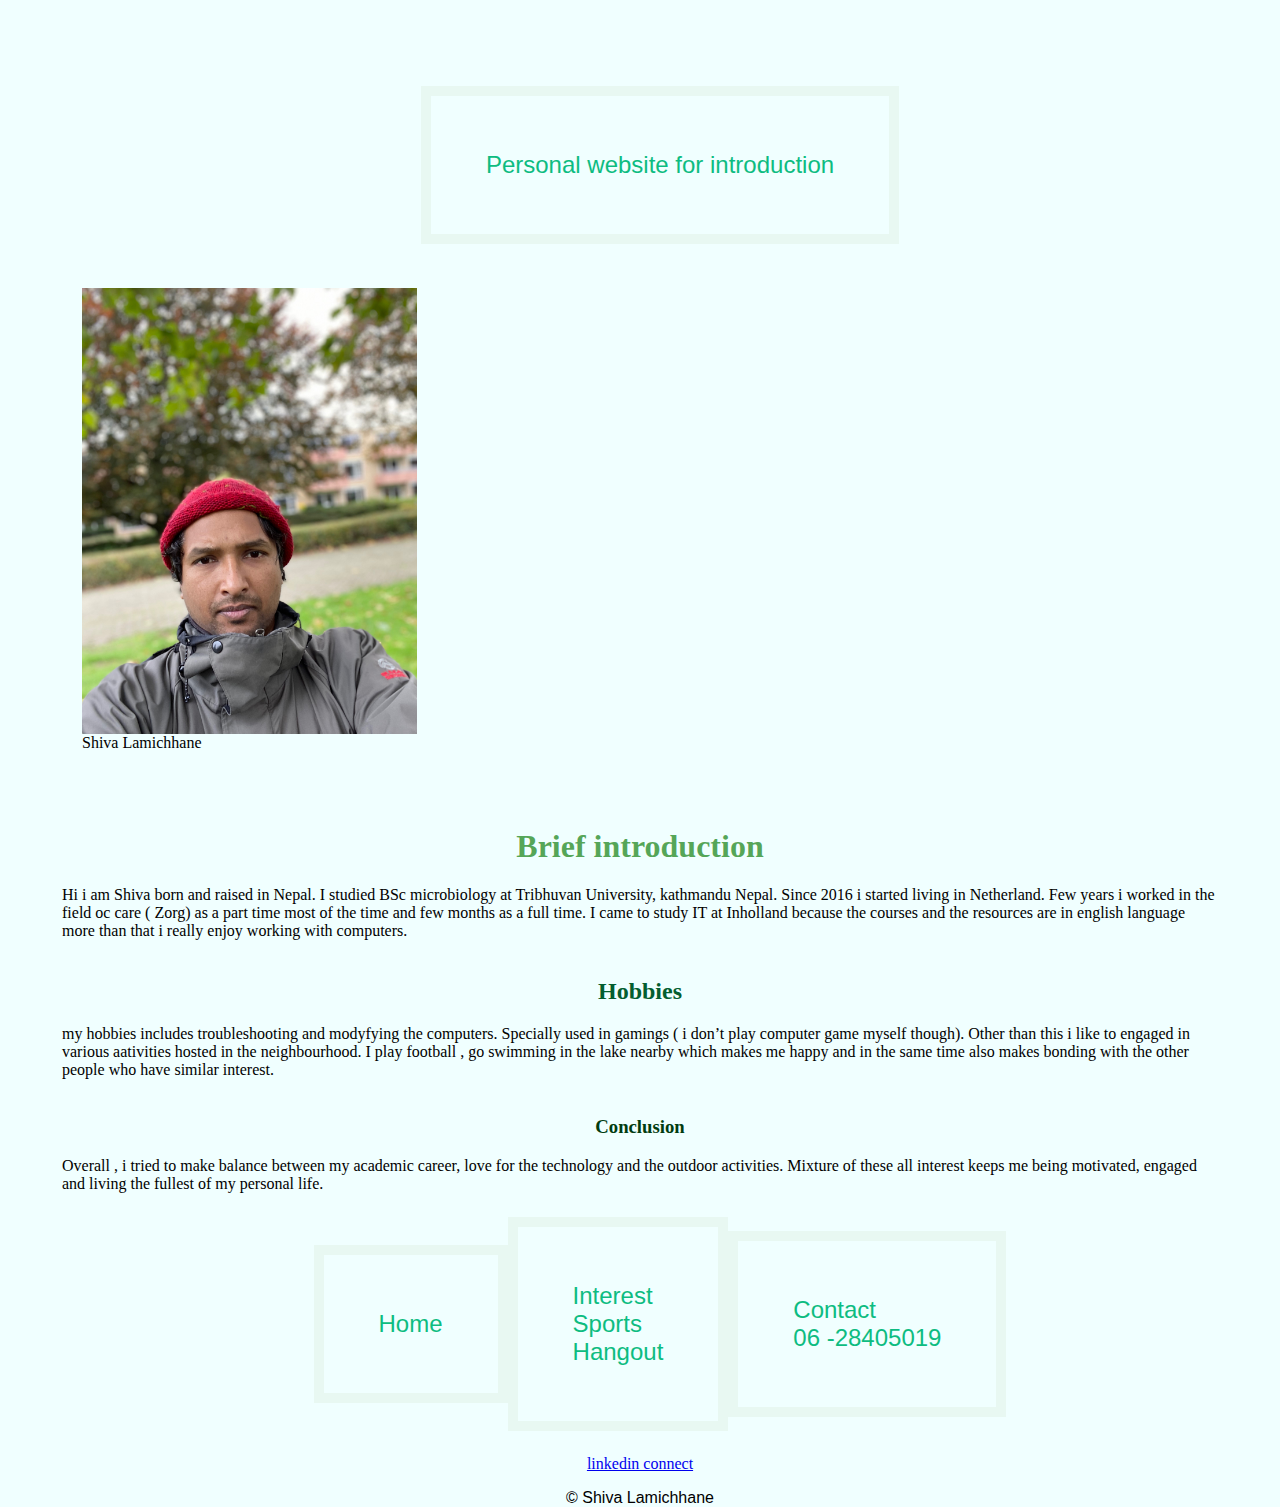
<file: about me /index.html>
<!DOCTYPE html>
<html lang="en">

<head>
    <meta charset="UTF-8">
    <meta name="viewport" content="width=device-width, initial-scale=1.0">
    <title> Shiva </title>
    <link rel="stylesheet" href="style2.css">
</head>

<body>
    <header>
        <nav class="top">
            <ul class="list">
                
                <li class="personal">Personal website for introduction </li>
              
            </ul>
        </nav>
    </header>

    <section class="photoandcaption"> 

    <figure>
        <img src="/about me /media/profile photo.jpg" alt="Photo of Shiva">
        <figcaption>Shiva Lamichhane </figcaption>
    </figure>
</section>

    <p>
        <br>
    <section>
        <h1> Brief introduction</h1>

        Hi i am Shiva born and raised in Nepal. I studied BSc microbiology at Tribhuvan University, kathmandu Nepal.
        Since 2016 i started living in Netherland. Few years i worked in the field oc care ( Zorg) as a part time most
        of the time and few months as a full time. I came to study IT at Inholland because the courses and the resources
        are in english language more than that i really enjoy working with computers. <br>
    </section>

    <br>
    <section>
        <h2>Hobbies</h2>

        my hobbies includes troubleshooting and modyfying the computers. Specially used in gamings ( i don’t play
        computer game myself though). Other than this i like to engaged in various aativities hosted in the
        neighbourhood. I play football , go swimming in the lake nearby which makes me happy and in the same time also
        makes bonding with the other people who have similar interest.
        <br>
    </section>
    <br>
    <article>
<h3> Conclusion</h3>
        Overall , i tried to make balance between my academic career, love for the technology and the outdoor
        activities. Mixture of these all interest keeps me being motivated, engaged and living the fullest of my
        personal life.
        <br>
    </article>
    </p>
    <p>
     <nav class="bottom">
        <ul class="list">
            <li>Home</li>
            <li>Interest <br>
            Sports <br>
        Hangout</li>
            <li>Contact <br>
            06 -28405019 </li>
           
        </ul>
     </nav>
     <nav class="copyright">
    <a href="https://www.linkedin.com/in/shiva-lamichhane-10684524/ "> linkedin connect</a> <br>
   <p> 
    &#169; Shiva Lamichhane
    </p>

</nav>

</body>

</html>
</file>
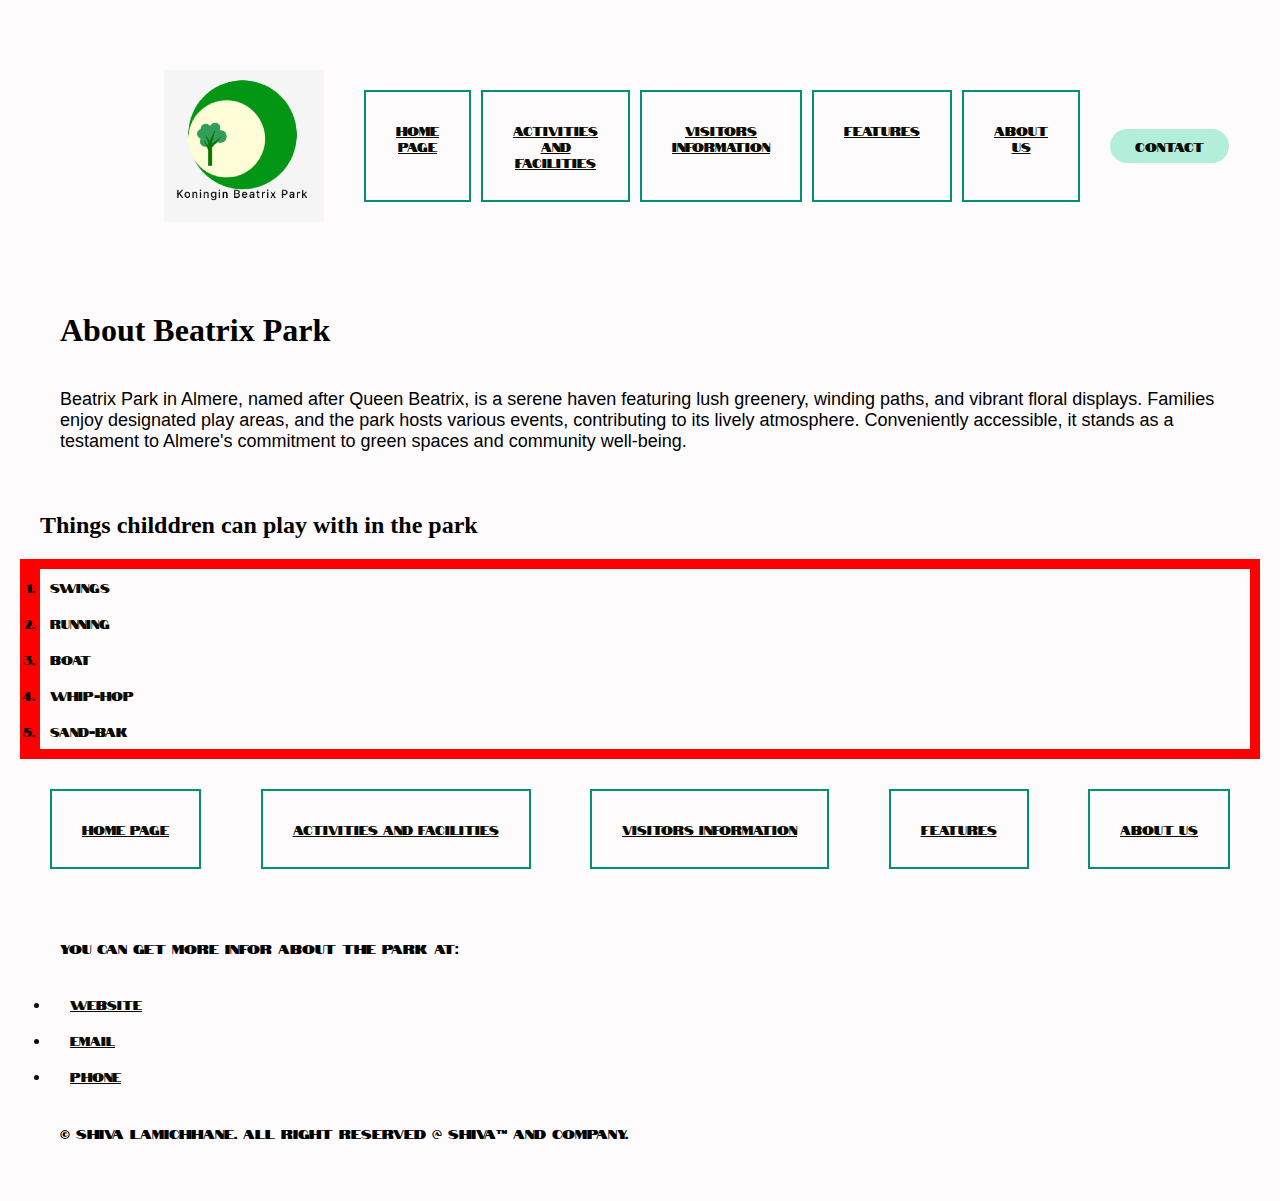
<file: About.html>
<!DOCTYPE html>
<html lang="en">
<head>
    <meta charset="UTF-8">
    <meta name="viewport" content="width=device-width, initial-scale=1.0">
    <title>About ust</title>
    <link rel="stylesheet" href="css/style1.css">
    <link rel="preconnect" href="https://fonts.googleapis.com">
<link rel="preconnect" href="https://fonts.gstatic.com" crossorigin>
<link href="https://fonts.googleapis.com/css2?family=Notable&display=swap" rel="stylesheet">

</head>
<body>
    <header>
        <img class="logo" src="Img/Logo1.png" alt="logo">

        <nav id="nav-top">
            <ul class="nav-links">
                
                <li><a href="index.html ">Home Page </a></li>
                <li><a href="Activities.html">Activities and facilities </a></li> 
                <li><a href="Visitors information.html">Visitors information</a> </li>
                <li><a href="Features.html">Features </a></li>
                <li><a href="About.html">About Us </a></li>

            </ul>
        </nav>
        <a  class="cta" href="contact.html"> <button> Contact</button>   </a>

    </header>

    <section>
        <h1>About Beatrix Park</h1>
        <p class="about-beatrixpark">

            Beatrix Park in Almere, named after Queen Beatrix, is a serene haven featuring lush greenery, winding paths, and vibrant floral displays. Families enjoy designated play areas, and the park hosts various events, contributing to its lively atmosphere. Conveniently accessible, it stands as a testament to Almere's commitment to green spaces and community well-being.
        </p>

    </section>
  
        <h2>Things childdren can play with in the park</h2>
     <ol>
            <li> Swings </li>
            <li> Running </li>
            <li> Boat </li>
            <li> Whip-hop </li>
            <li> Sand-bak </li>

     </ol>


<footer> 
    <nav id="nav-top">
        <ul class="nav-links">
            
            <li><a href="index.html ">Home Page </a></li>
            <li><a href="Activities.html">Activities and facilities </a></li> 
            <li><a href="Visitors information.html">Visitors information</a> </li>
            <li><a href="Features.html">Features </a></li>
            <li><a href="About.html">About Us </a></li>

        </ul>
    </nav>

</footer>
<section>


        
    <p class="more-info"> You can get more infor about the park at:
        <ul class="use-anchor">
            <li><a href="https://www.almere.nl/">Website</a></li>
            <li><a href="mailto:info@almere.nl">Email</a></li>
            <li><a href="tel:+31365399911">Phone</a></li>
          </ul>
    <p>
        &#169; Shiva Lamichhane. All right reserved &#64; Shiva&trade; and company.
        </p>
    </section>

</body>
</html>
</file>
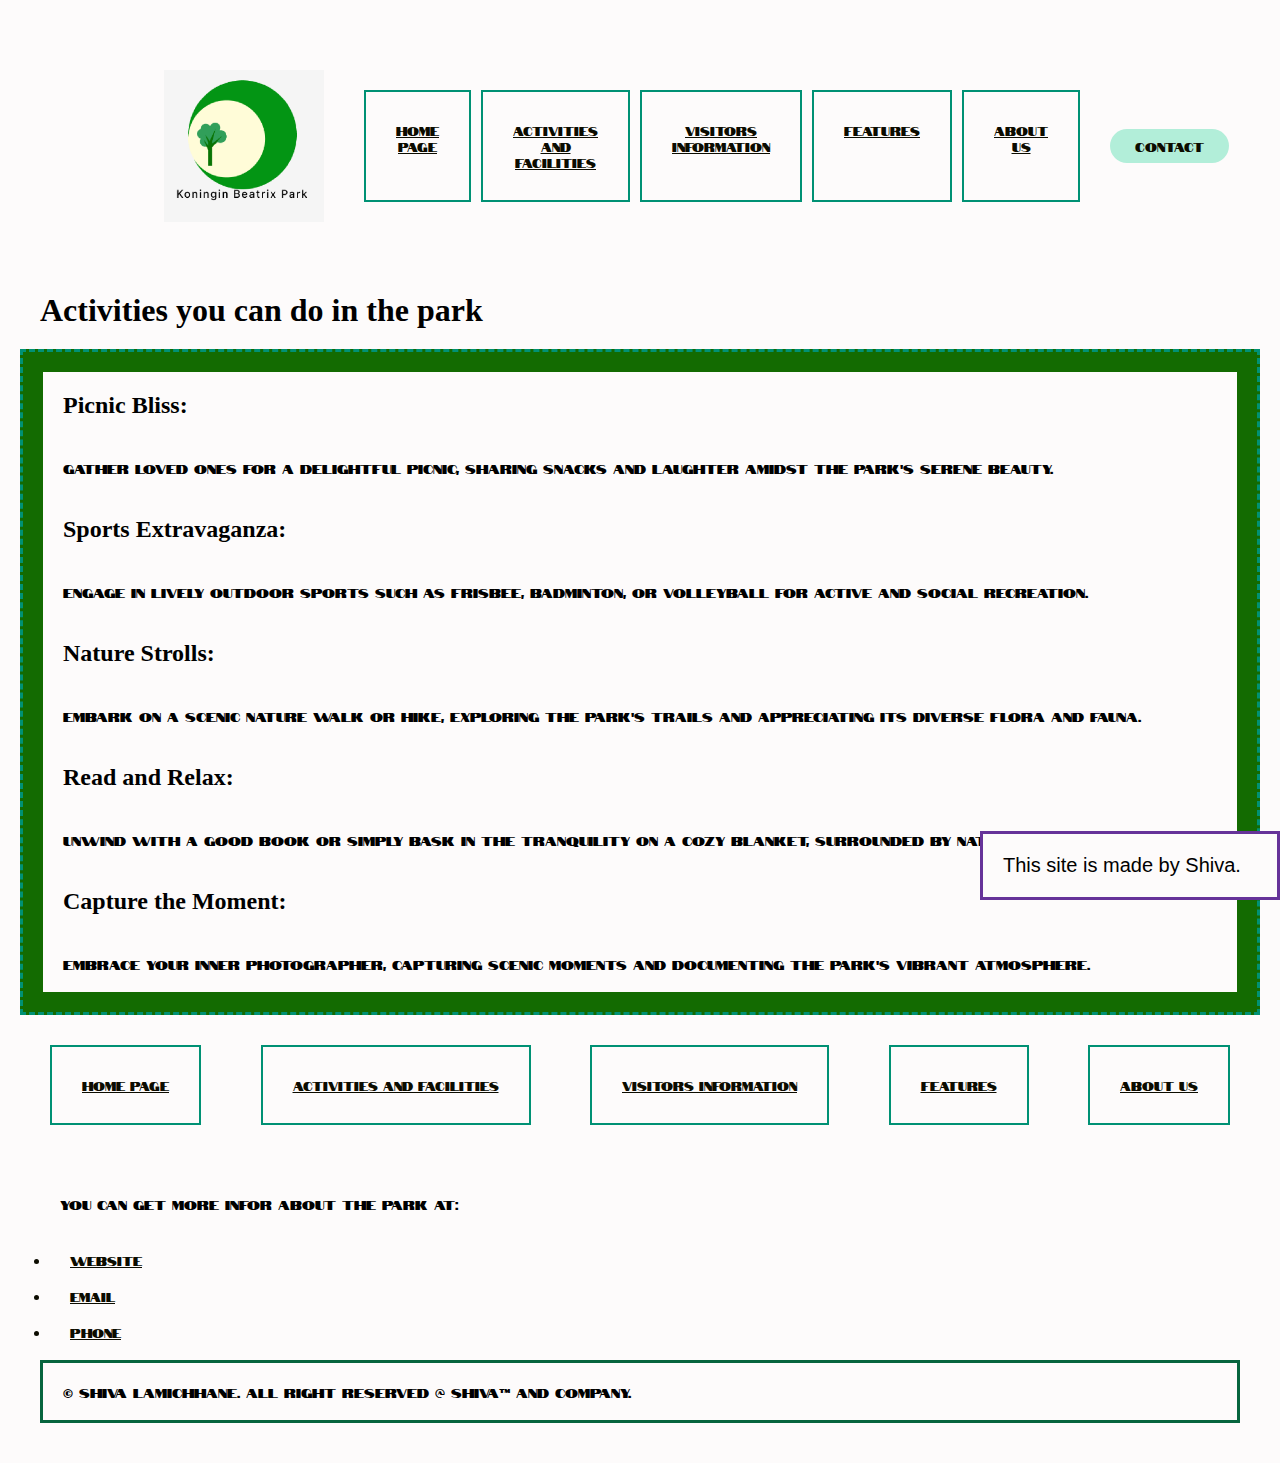
<file: Activities.html>
<!DOCTYPE html>
<html lang="en">
    <head>
        <meta charset="UTF-8">
        <meta name="viewport" content="width=device-width, initial-scale=1.0">
    
        <title class="page-title">Beatrix Park</title>
        <link rel="stylesheet" href="css/style1.css">
        <link rel="preconnect" href="https://fonts.googleapis.com">
        <link rel="preconnect" href="https://fonts.gstatic.com" crossorigin>
        <link href="https://fonts.googleapis.com/css2?family=Notable&display=swap" rel="stylesheet">
        <meta name="author" content="Shiva Lamichhane">
    
    </head>

   
   
    <body>
   
        <header>
            <img class="logo" src="Img/Logo1.png" alt="logo">
    
            <nav id="nav-top">
                <ul class="nav-links">
                    
                    <li><a href="index.html ">Home Page </a></li>
                    <li><a href="Activities.html">Activities and facilities </a></li> 
                    <li><a href="Visitors information.html">Visitors information</a> </li>
                    <li><a href="Features.html">Features </a></li>
                    <li><a href="About.html">About Us </a></li>
    
                </ul>
            </nav>
            <a  class="cta" href="contact.html"> <button> Contact</button>   </a>
    
        </header>

        <h1>Activities you  can do in the park</h1>
    <section class="activities">

        <h2> Picnic Bliss: </h2>

            <p>Gather loved ones for a delightful picnic, sharing snacks and laughter amidst the park's serene beauty.</p> 

         <h2>Sports Extravaganza: </h2>
            <p>Engage in lively outdoor sports such as frisbee, badminton, or volleyball for active and social recreation.</p>
            
        <h2>Nature Strolls:</h2> 
             <p>Embark on a scenic nature walk or hike, exploring the park's trails and appreciating its diverse flora and fauna.</p>
            
        <h2>Read and Relax: </h2> 
            <p>Unwind with a good book or simply bask in the tranquility on a cozy blanket, surrounded by nature's embrace.</p>
            
        <h2>Capture the Moment: </h2> 
            <p> Embrace your inner photographer, capturing scenic moments and documenting the park's vibrant atmosphere.</p>




    </section>









    <footer> 
        <nav >
            <ul class="nav-links" id="footer-nav">
                
                <li><a href="#">Home Page </a></li>
                <li><a href="#">Activities and facilities </a></li> 
                <li><a href="#">Visitors information</a> </li>
                <li><a href="#">Features </a></li>
                <li><a href="#">About Us </a></li>
    
            </ul>
        </nav>
    
    </footer>
    <section>
    
    
            
        <p class="more-info"> You can get more infor about the park at:
            <ul class="use-anchor">
                <li><a href="https://www.almere.nl/">Website</a></li>
                <li><a href="mailto:info@almere.nl">Email</a></li>
                <li><a href="tel:+31365399911">Phone</a></li>
              </ul>
        <p class="static-position">
            &#169; Shiva Lamichhane. All right reserved &#64; Shiva&trade; and company.
            </p>
        </section>
    
        <p class="position-fixed">
            This site is made by Shiva.
        </p>


<body>
    
</body>
</html>
</file>
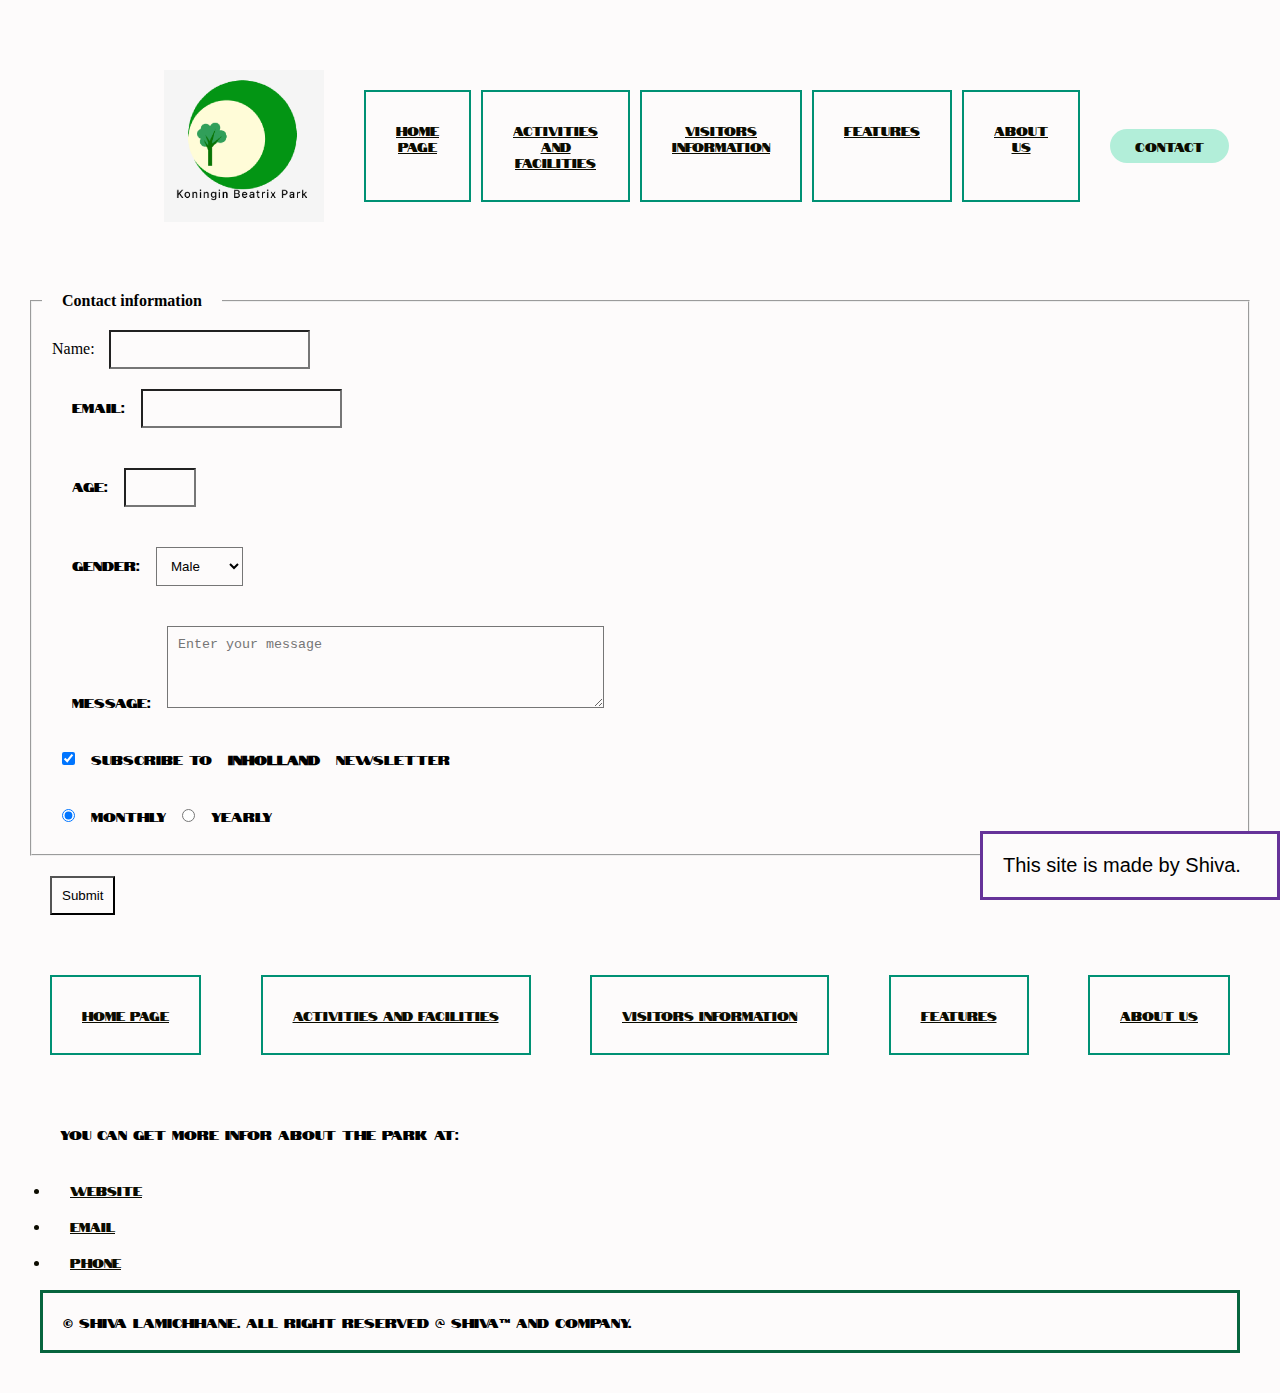
<file: Contact.html>
<!DOCTYPE html>
<html lang="en">
    <head>
        <meta charset="UTF-8">
        <meta name="viewport" content="width=device-width, initial-scale=1.0">
    
        <title class="page-title">Beatrix Park</title>
        <link rel="stylesheet" href="css/style1.css">
        <link rel="preconnect" href="https://fonts.googleapis.com">
        <link rel="preconnect" href="https://fonts.gstatic.com" crossorigin>
        <link href="https://fonts.googleapis.com/css2?family=Notable&display=swap" rel="stylesheet">
        <meta name="author" content="Shiva Lamichhane">
    
    </head>

   
   
    <body>
   
        <header>
            <img class="logo" src="Img/Logo1.png" alt="logo">
    
            <nav id="nav-top">
                <ul class="nav-links">
                    
                    <li><a href="index.html ">Home Page </a></li>
                    <li><a href="Activities.html">Activities and facilities </a></li> 
                    <li><a href="Visitors information.html">Visitors information</a> </li>
                    <li><a href="Features.html">Features </a></li>
                    <li><a href="About.html">About Us </a></li>
    
                </ul>
            </nav>
            <a  class="cta" href="contact.html"> <button> Contact</button>   </a>
    
        </header>
    
        


        

  
      <form action="mailto:coolinhollanddemo.azurewebsites.net" method="post" enctype="multipart/form-data">
<fieldset>

<legend class="legend"> <strong>Contact information</strong> </legend>

        <label for="name">Name:</label>
        <input type="text" id="name" name="name" required maxlength="50">
    
            <p>
    
        <label for="email">Email:</label>
        <input type="email" id="email" name="email" required>
            </p>
    
            <p>
    
        <label for="age">Age:</label>
        <input type="number" id="age" name="age" min="18" max="99">
    </p>
    
            <p>
    
        <label for="gender">Gender:</label>
        <select id="gender" name="gender">
          <option value="male">Male</option>
          <option value="female">Female</option>
          <option value="other">Other</option>
        </p>
        </select>
    

    
            <p>
    
        <label for="message">Message:</label>
        <textarea id="message" name="message" rows="4" cols="50" placeholder="Enter your message"></textarea>
    </p>
    
            <p>
    
        <input type="checkbox" id="subscribe" name="subscribe" checked>
        <label for="subscribe">Subscribe to <strong>Inholland</strong> newsletter </label>
    </p>
    
            <p>
    
        <input type="radio" id="option1" name="option" value="option1" checked>
        <label for="option1">Monthly</label>
        <input type="radio" id="option2" name="option" value="option2">
        <label for="option2">Yearly</label>
    </p>
    
</fieldset>
            <p>
    
        <input type="submit" value="Submit">
    </p>
      </form>

      <footer> 
        <nav >
            <ul class="nav-links" id="footer-nav">
                
                <li><a href="#">Home Page </a></li>
                <li><a href="#">Activities and facilities </a></li> 
                <li><a href="#">Visitors information</a> </li>
                <li><a href="#">Features </a></li>
                <li><a href="#">About Us </a></li>
    
            </ul>
        </nav>
    
    </footer>
    <section>
    
    
            
        <p class="more-info"> You can get more infor about the park at:
            <ul class="use-anchor">
                <li><a href="https://www.almere.nl/">Website</a></li>
                <li><a href="mailto:info@almere.nl">Email</a></li>
                <li><a href="tel:+31365399911">Phone</a></li>
              </ul>
        <p class="static-position">
            &#169; Shiva Lamichhane. All right reserved &#64; Shiva&trade; and company.
            </p>
        </section>
    
        <p class="position-fixed">
            This site is made by Shiva.
        </p>
    
    </body>
    </html>
    




</body>
</html>
</file>
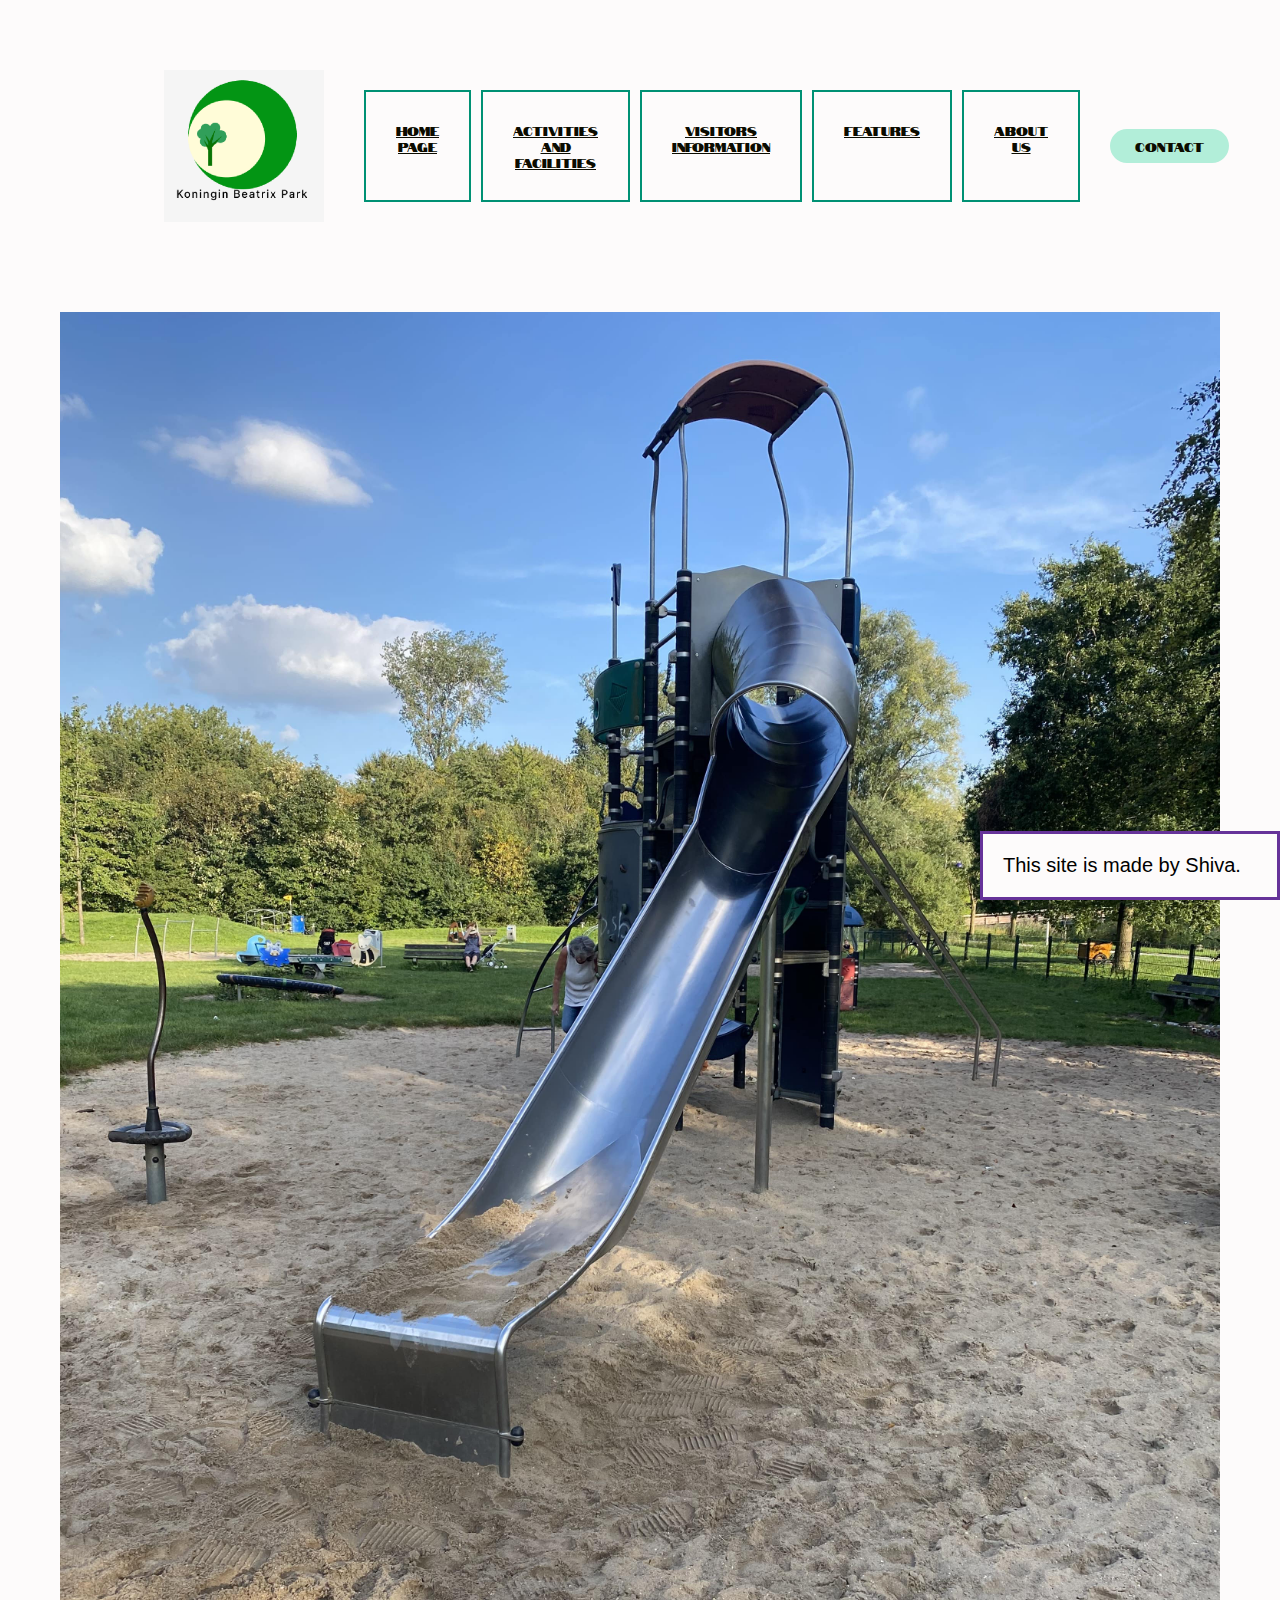
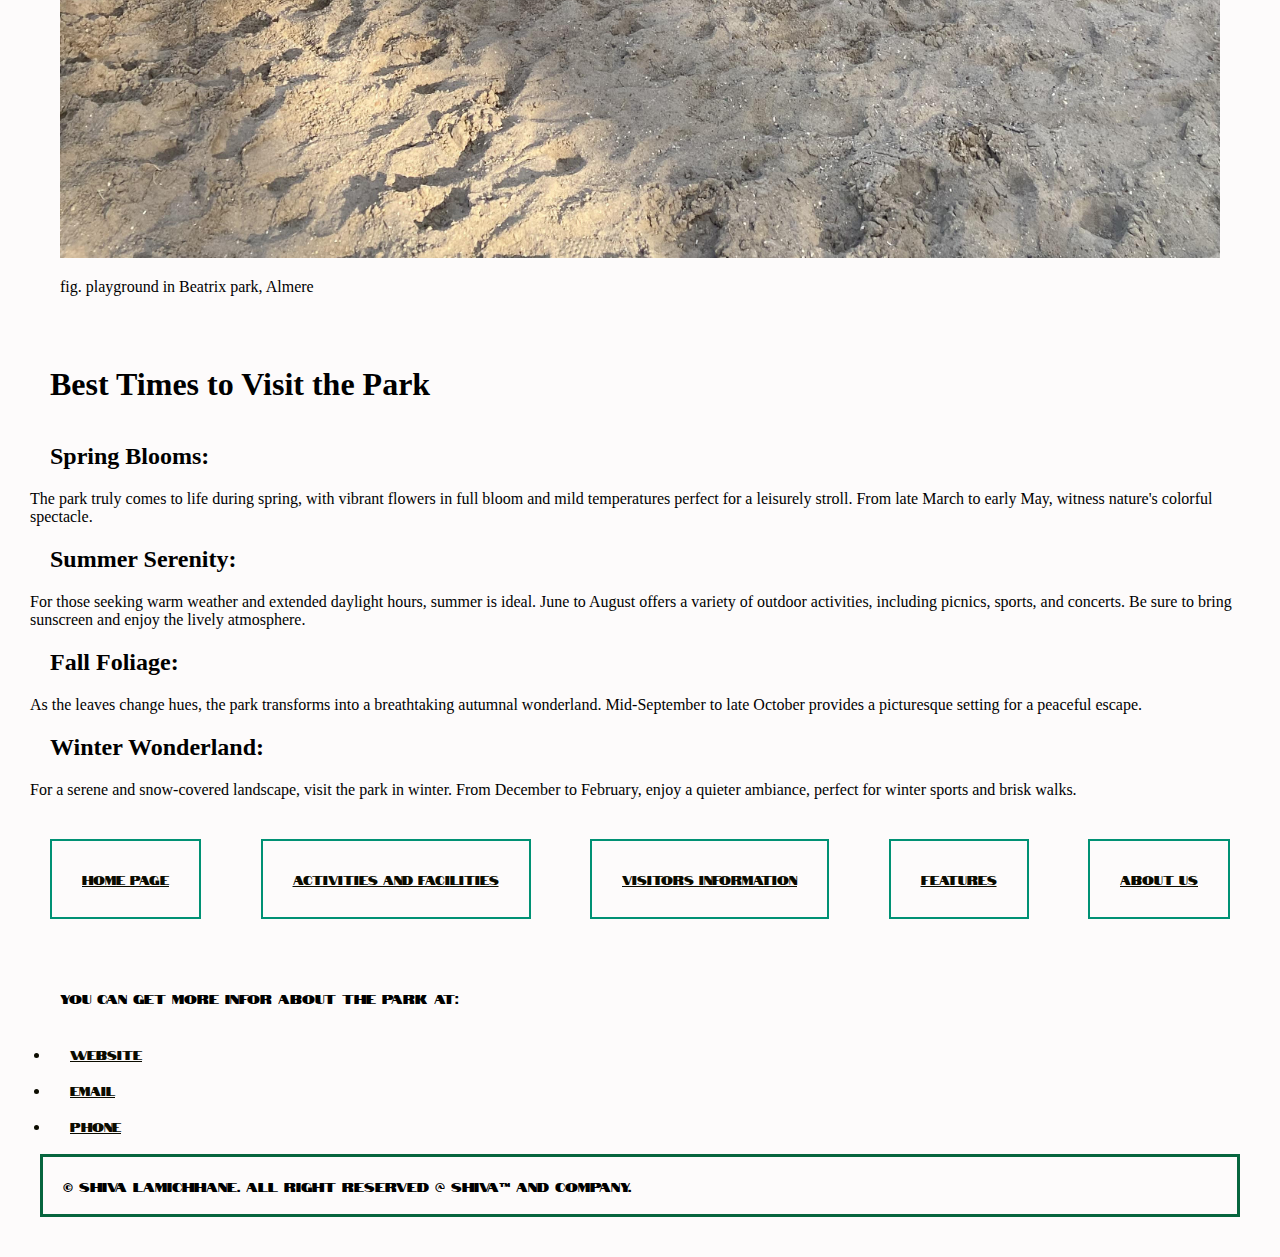
<file: Visitors information.html>
<!DOCTYPE html>
<html lang="en">
    <head>
        <meta charset="UTF-8">
        <meta name="viewport" content="width=device-width, initial-scale=1.0">
    
        <title class="page-title">Beatrix Park</title>
        <link rel="stylesheet" href="css/style1.css">
        <link rel="preconnect" href="https://fonts.googleapis.com">
    <link rel="preconnect" href="https://fonts.gstatic.com" crossorigin>
    <link href="https://fonts.googleapis.com/css2?family=Notable&display=swap" rel="stylesheet">
    <meta name="author" content="Shiva Lamichhane">
    
    </head>


<body>
    
    <header>
        <img class="logo" src="Img/Logo1.png" alt="logo">

        <nav id="nav-top">
            <ul class="nav-links">
                
                <li><a href="index.html ">Home Page </a></li>
                <li><a href="Activities.html">Activities and facilities </a></li> 
                <li><a href="Visitors information.html">Visitors information</a> </li>
                <li><a href="Features.html">Features </a></li>
                <li><a href="About.html">About Us </a></li>

            </ul>
        </nav>
        <a  class="cta" href="contact.html"> <button> Contact</button>   </a>

    </header>

    <section>
        <figure>
            <img src="Img/big slide.jpeg" alt=" slide to play" title="big slide">
            <figcaption> fig. playground in Beatrix park, Almere</figcaption>
        </figure>
   
    </section>

    <article>
       <h1> Best Times to Visit the Park </h1>

<h2>Spring Blooms:</h2>
The park truly comes to life during spring, with vibrant flowers in full bloom and mild temperatures perfect for a leisurely stroll. From late March to early May, witness nature's colorful spectacle.

<h2>Summer Serenity:</h2>
For those seeking warm weather and extended daylight hours, summer is ideal. June to August offers a variety of outdoor activities, including picnics, sports, and concerts. Be sure to bring sunscreen and enjoy the lively atmosphere.

<h2>Fall Foliage:</h2>
As the leaves change hues, the park transforms into a breathtaking autumnal wonderland. Mid-September to late October provides a picturesque setting for a peaceful escape.

<h2>Winter Wonderland:</h2>
For a serene and snow-covered landscape, visit the park in winter. From December to February, enjoy a quieter ambiance, perfect for winter sports and brisk walks.

        
    </article>






    <footer> 
        <nav >
            <ul class="nav-links" id="footer-nav">
                
                <li><a href="#">Home Page </a></li>
                <li><a href="#">Activities and facilities </a></li> 
                <li><a href="#">Visitors information</a> </li>
                <li><a href="#">Features </a></li>
                <li><a href="#">About Us </a></li>
    
            </ul>
        </nav>
    
    </footer>
    <section>
    
    
            
        <p class="more-info"> You can get more infor about the park at:
            <ul class="use-anchor">
                <li><a href="https://www.almere.nl/">Website</a></li>
                <li><a href="mailto:info@almere.nl">Email</a></li>
                <li><a href="tel:+31365399911">Phone</a></li>
              </ul>
        <p class="static-position">
            &#169; Shiva Lamichhane. All right reserved &#64; Shiva&trade; and company.
            </p>
        </section>
    
        <p class="position-fixed">
            This site is made by Shiva.
        </p>
</body>
</html>
</file>
<file: about me /style2.css>
body {
    background-color: azure;
    border: 3px;
    margin: 2px;
    padding: 60px;
    justify-content: center;
    height: 100vh;

}
nav {
    display: flexbox;

    
}
h1 {
    text-align: center;
    color: rgba(5, 120, 1, 0.665);
}
h2{
    text-align:center;
    color: rgb(4, 94, 48);
}
h3 {
    text-align: center;
    color: rgb(1, 60, 16);
}
ul {
    display: flex;
    flex-direction: row;
    align-items:center; 
    list-style: none;
    justify-content: center;
}
li {
    display: flex;
    border: 10px solid rgba(99, 121, 2, 0.052);
    padding: 55px;
    align-items: center;


}
p {
    font-family:Verdana, Geneva, Tahoma, sans-serif;
    font-size: 16px;
    
}
figure {
    justify-content: center;
    margin: 20px;
}



 figcaption {
    border: 1px thin rgb(4, 83, 5) solid;
    justify-content: center;       
}
 img {
    width: 200px;
    align-content: center;
    display: block;
    width: 30%;
    
 
}
personal {
    display: inline-flex;
    align-items: center;
}
.photoandcaption {
   display: flex;
   justify-content: center;
   align-items: center;
   
}

.fixed-header, .fixed-footer {
    width: 100%;
    position: fixed;
    background: #a1800b64;
    padding: 10px 0;
   
}
.container {
    display:flex;
    flex-direction: row;
    justify-content: space-around;
    
}

.list {
    font: 1.5em sans-serif;
    color:rgb(13, 188, 129);

}
.fixed-header {
   top: 0;
}
.fixed-footer {
    bottom: 0;
}

.copyright {
    text-align: center  ;
}
</file>
<file: css/style1.css>
@import url('https://fonts.googleapis.com/css2?family=Notable&display=swap'); 

* {
    box-sizing: border-box;
    margin: 0;
    padding: 10px;
    background-color: #fdfbfb;
}

li, a, button {
    font-family: "Notable", sans-serif;
    font-weight: 100;
    font-size: 12px;
    padding: 10px;
    color: #0c0c00;
    
}
article p {
    background-color: #fdfbfb;
}

article > p {
    background-color:  rgba(227, 216, 185, 0.555);
    font-family: Arial, Helvetica, sans-serif;
    letter-spacing: 2px;
}

ol {
    list-style-type: decimal;
    background-color: #ff0000;
    padding-left: 20px;
}


header {
    display: flex;
    justify-content: space-around;
    align-items: center;
    padding: 30px 10%;
}

figure {
    display: flex;
    flex-direction: column;
    justify-content:flex-start

}
p {
    padding: 20px;
    font-family: 'Notable', sans-serif;
    font-size: small;
}

 h1, h2 {
    padding: 20px;
 }

button {
    padding: 9px 25px;
    background-color: #b2eed9;
    border: none;
    border-radius: 50px;
    cursor: pointer;
    transition: all 0.3s ease 0s;
}

button:hover {
    background-color: #0088a9cc;
}
.cookie-message
nav {
    display: flex;
    
}
section {
    padding: 20px;
}
.about-beatrixpark {
    font-family: Arial, Helvetica, sans-serif;
    font-size: 18px;
}

.activities {
    border: #009174 dashed 3px;
    
}
.activities:nth-child(3) {
    background: rgb(19, 107, .5
    );
}
.static-position {
position: static;
border: 3px solid rgb(7, 101, 62);
}
.aside {
    border-color: #009174;
    border-style: double;
    border-width: thick;
}
.backgroundimage {
display: flex;
flex-direction: column;
    
}

.beatrix-feature {
    font-family: Arial, Helvetica, sans-serif;
    font-size: 20px;
    columns: 2;
    column-gap: 10px;
    column-fill: balance;
    background-color: #b2eed9;
    column-rule: #ff0000 double 4px;
}
.community-hub {
    display: flex;
    flex-direction: row-reverse;
    box-sizing: content-box;
    width: 100%;
    padding-top: 20px;
    position: relative;

}
.communityhub-paragraph {
    word-spacing: 20px;
    line-height: 30px;
    
}

.community-hub {
    color: blueviolet;
}
.children-playing {
width: 400px;
position: relative;
}
.cookie-message {
    position: fixed;
    bottom: 0;
    left: 0;
    width: 100%;
    padding: 10px;
    z-index: 999;
   
}
.cookie-message button.cookie-close {
    border: none;
    padding: 5px 10px;
    cursor: pointer;

}

.backgroundimage{
    display: flex;
    width: 60%;
}
 .float-right{
    display:block;
    width: 200px;
    height: 200px;
    border: 3px solid red;
    float: right;
}
.logo {
    cursor: pointer;
    height: auto;
    width: 200px;
    margin-right: auto;
    padding: 20px;
}
.nav-links{
    list-style: none;
    display: flex; 
    flex-direction: row;
    justify-content: space-between;
    flex-wrap: nowrap;
    gap: 10px;    
    
}

.nav-links li {
    display: flex;
    padding: 20px 20px;
    border: 2px solid #009174 ;
    flex-direction: row;
    text-align: center;   
}
.nav-links li a {
    transition: all 0.3s ease 0s;
}
.nav-links li a:hover {
    color: #0088a9;
}

.position-fixed {
    position: fixed;
    font-family: 'Segoe UI', Tahoma, Geneva, Verdana, sans-serif;
    font-size: 20px;
    font-weight: 400;
    bottom: 0;
    right: 0;
    width: 300px;
    border: 3px solid rebeccapurple;
}
.table {
    border: 2px solid #ff0000;
    padding-left: 40px;
}

.text-indent {
    text-indent: 40px;
    font-size: 20px;
    font-family: Arial, Helvetica, sans-serif;
}
.using-rem {
    font-size: 1rem;
}
#using-em {
    font-family:Arial, Helvetica, sans-serif;
   font-size: 1.2em;
   letter-spacing: 2px;
   line-height: 20px;
   border: #0088a9 solid 
}
</file>
